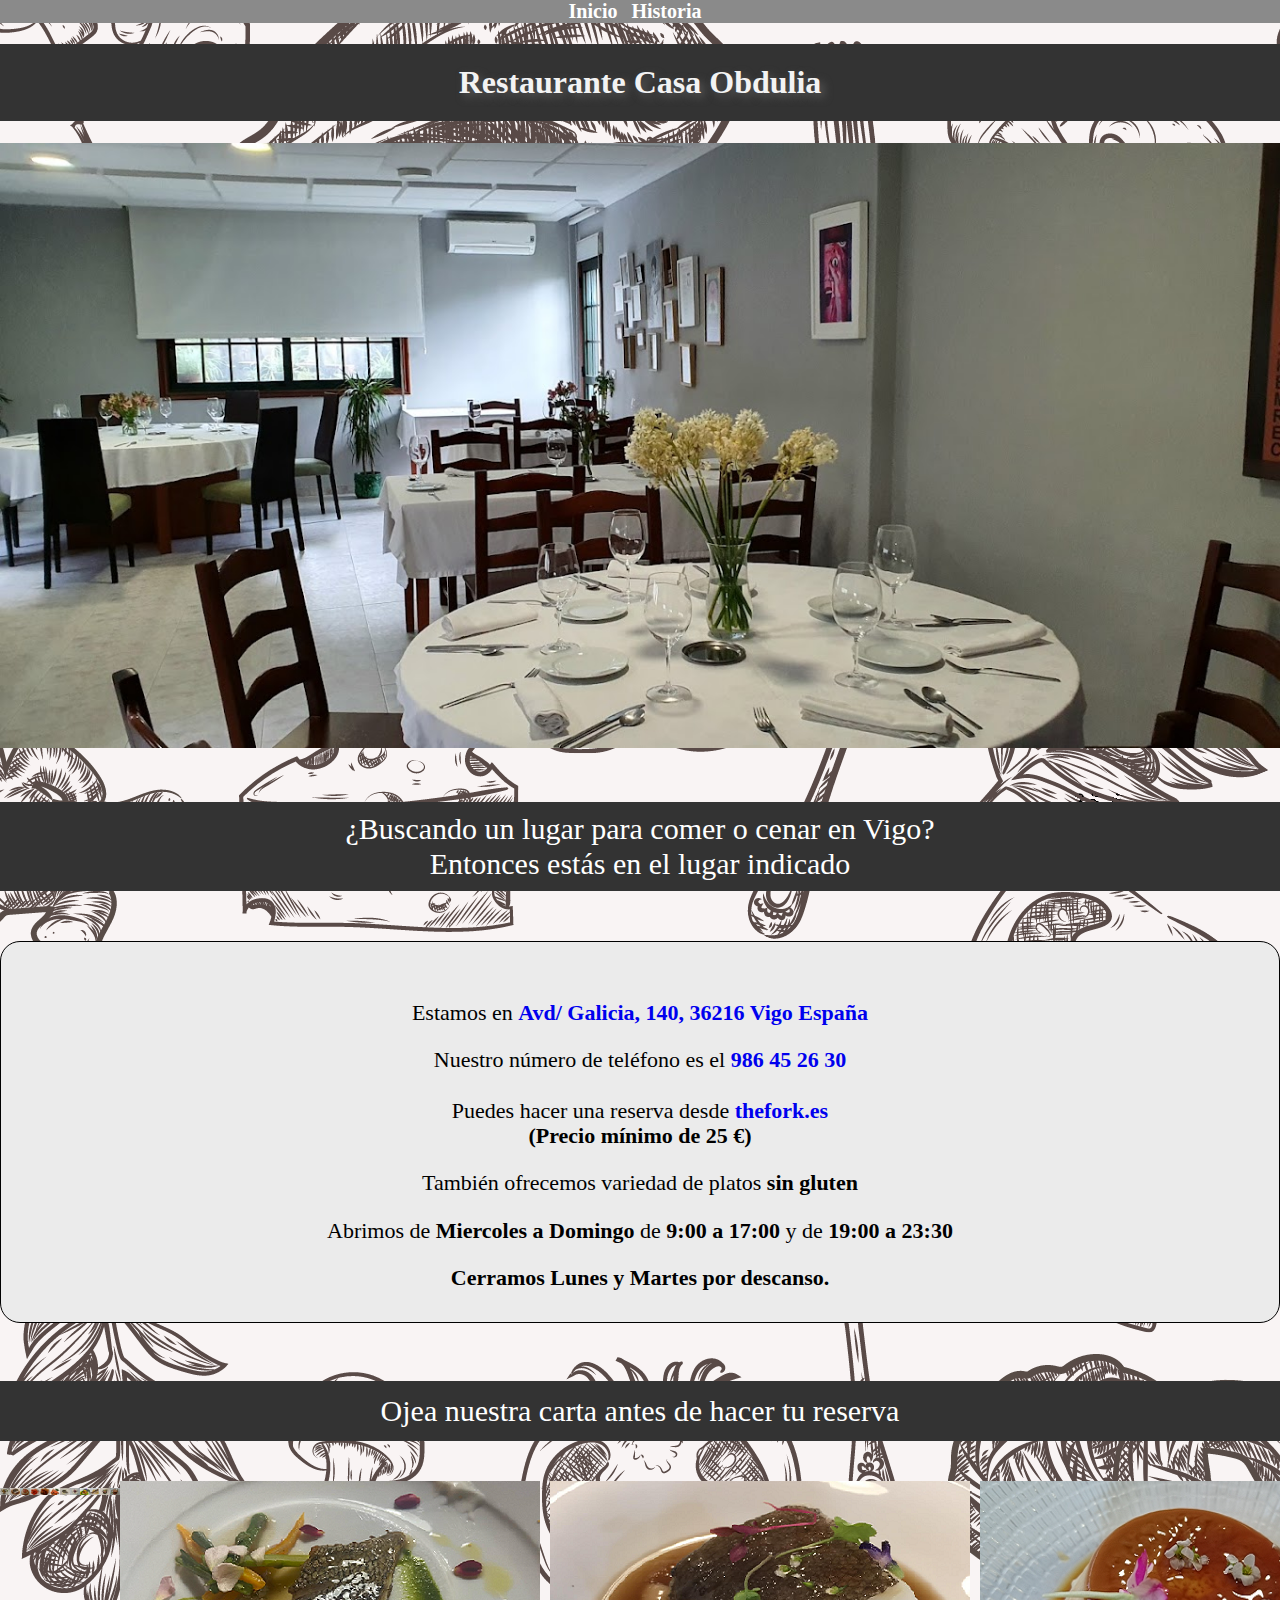
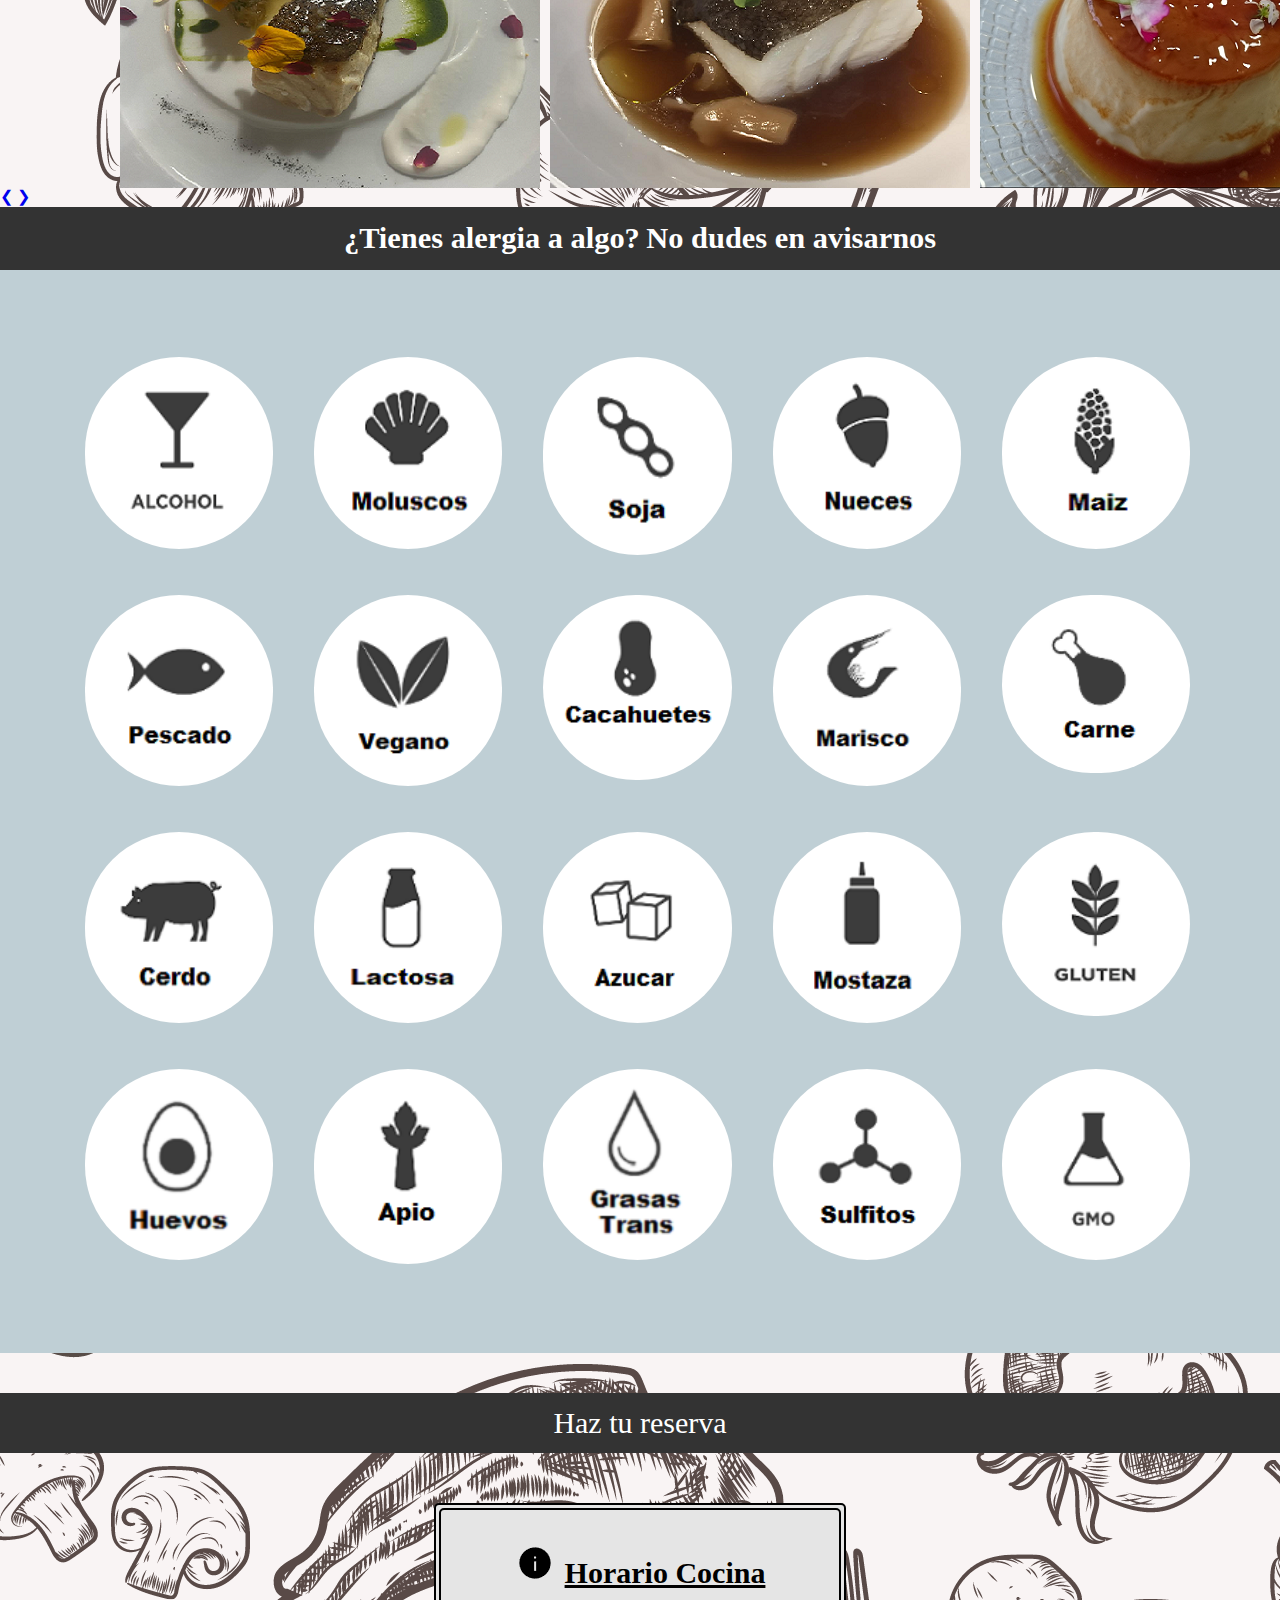
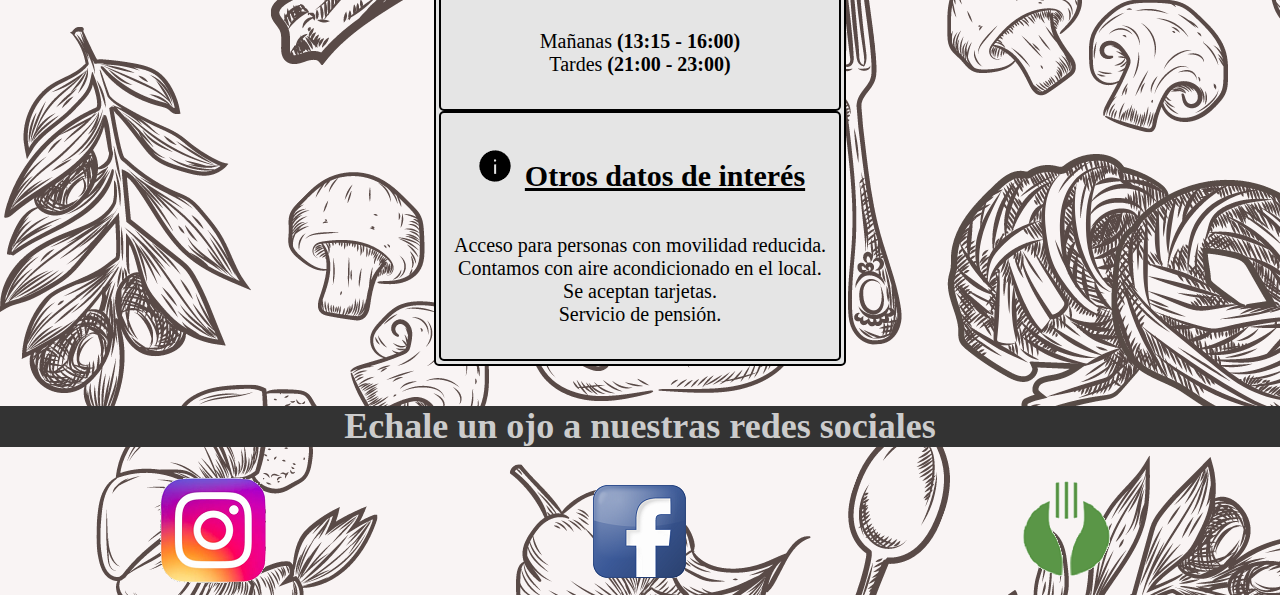
<file: Index.html>
<!DOCTYPE html>

<html lang="es">

<head>
    <meta charset="UTF-8">
    <meta http-equiv="X-UA-Compatible" content="IE=edge">
    <meta name="viewport" content="width=device-width, initial-scale=1.0">
    <title>Restaurante Casa Obdulia</title>
    <link rel="preload" href="css/styleDos.css" as="style">
    <link href="css/styleDos.css" rel="stylesheet">
    <link rel="preload" href="css/normalize.css" as="style">
    <link href="css/normalize.css" rel="stylesheet">

    <!-- <link rel="stylesheet" type="text/css" href="https://cdn.jsdelivr.net/npm/slick-carousel/slick/slick.css" />
    <link rel="stylesheet" type="text/css" href="https://cdn.jsdelivr.net/npm/slick-carousel/slick/slick-theme.css" /> -->

    <!-- <script src="https://code.jquery.com/jquery-3.6.0.min.js"></script> -->

    <!-- <script src="https://cdn.jsdelivr.net/npm/slick-carousel/slick/slick.min.js"></script>
    <script>
        $(document).ready(function () {
            $('.slider').slick({
                // Opciones de configuración del slider
                autoplay: true,
                dots: true,
                arrows: false,
                // Otros ajustes que desees personalizar
            });
        });
    </script> -->

</head>

<body>
    <!-- BOTONES DEL NAVBAR -->
    <nav class="navbar">
        <div>
            <a href="#"><b>Inicio</b></a>
            <a href="Historia.html"><b>Historia</b></a>
        </div>
    </nav>

    <h1>Restaurante Casa Obdulia</h1>

    <header class="contenedor">
        <img class="contenedor" src="img/CasaObduliaInterior.jpg" alt="CasaObduliaInterior">
    </header>


    <!-- SECCION INFO (TEXTINFO + INFOTO) -->
    <h5>¿Buscando un lugar para comer o cenar en Vigo? <br>
        Entonces estás en el lugar indicado</h5>

    <section class="contenedor">

        <div class="info textinfo">
            <p class="ubi"><br> Estamos en <b><a
                        href="https://www.google.com/maps/place/Casa+Obdulia/@42.2513377,-8.6913778,17z/data=!3m1!4b1!4m6!3m5!1s0xd2f62e58bf7e47f:0x981e4b9fb12f9065!8m2!3d42.2513377!4d-8.6891891!16s%2Fg%2F11bc73sbg0" target="_blank">Avd/
                        Galicia, 140, 36216 Vigo España </a></b></p>


            <p>Nuestro número de teléfono es el <a href="tel:+34986452630"><b class="call">986 45 26 30 </b></a>
                <br>
                <br> Puedes hacer una reserva desde
                <a class="reser" href="https://www.thefork.es/restaurante/casa-obdulia-r488737#booking=" target="_blank"><b>thefork.es
                    </b>
                </a>
                <br>
                <b>(Precio mínimo de 25 €)</b><br>
                <!-- <br> Los precios de los menús oscilan entre <b>8€ y 50€</b> -->
            </p>
            <p>También ofrecemos variedad de platos <b class="gluten">sin gluten </b></p>
            <p>Abrimos de <b>Miercoles a Domingo</b> de <b>9:00 a 17:00</b> y de <b>19:00 a 23:30</b></p>
            <p class="close"> <b>Cerramos Lunes y Martes por descanso. </b></p>

        </div>




        <!-- https://lenguajecss.com/css/modelo-de-cajas/bordes-imagenes/  ¡¡IDEA!!-->
        <section>
            <br>

            <a href="/img/CartaCasaObdulia.png" target="_blank">
                <h4>Ojea nuestra carta antes de hacer tu reserva</h4>
            </a>

            <section>
                
                <div class="carousel">
                    
                    <div class="carousel-slide"><!-- Gridplatos -->
                        <div><img  src="img/FotoPlato3.png" alt="Imagen 2"></div>
                        <div><img  src="img/FotoPlato4.png" alt="Imagen 4"></div>
                        <div><img  src="img/FotoPlato6.png" alt="Imagen 6"></div>
                        <div><img  src="img/FotoPlato7.png" alt="Imagen 7"></div>
                        <div><img  src="img/FotoPlato8.png" alt="Imagen 8"></div>
                        <div><img  src="img/FotoPlato5.png" alt="Imagen 5"></div>
                        <div><img  src="img/FotoPlato10.png" alt="Imagen 10"></div>
                        <div><img src="img/FotoPlato11.png" alt="Imagen 11"></div>
                        <div><img  src="img/FotoPlato1.png" alt="Imagen 1"></div>
                        <div><img  src="img/FotoPlato9.png" alt="Imagen 9"></div>
                        <div><img  src="img/FotoPlato12.png" alt="Imagen 12"></div>
                        <div><img  src="img/FotoPlato13.png" alt="Imagen 13"></div>
                    </div>

                    <a class="carousel-prev" href="#">&#10094;</a>
                    <a class="carousel-next" href="#">&#10095;</a>
                
                </div>

            </section>

            <div class="alergia">
                <h3>¿Tienes alergia a algo?</h3> &nbsp; <h3>No dudes en avisarnos</h3>
            </div>
            <!-- SECCION ALERGENOS -->
            <section class="alergenos">


                <div class="GridAlergenos">
                    <div><img class="zoom" src="img/Alcohol.png" alt="Alcohol"></div>
                    <div><img class="zoom" src="img/Moluscos.png" alt="Moluscos"></div>

                    <img class="zoom" src="img/Soja.png" alt="Soja">
                    <img class="zoom" src="img/Nueces.png" alt="Nueces">
                    <img class="zoom" src="img/Maiz.png" alt="Maiz">
                    <img class="zoom" src="img/Pescado.png" alt="Pescado">
                    <img class="zoom" src="img/Vegano.png" alt="Vegano">
                    <img class="zoom" src="img/Cacahuetes.png" alt="Cacahuetes">
                    <img class="zoom" src="img/Marisco.png" alt="Marisco">
                    <img class="zoom" src="img/Aves.png" alt="Aves">
                    <img class="zoom" src="img/Cerdo.png" alt="Cerdo">
                    <img class="zoom" src="img/Lactosa.png" alt="Lactosa">
                    <img class="zoom" src="img/Azucar.png" alt="Azucar">
                    <img class="zoom" src="img/Mostaza.png" alt="Mostaza">
                    <img class="zoom" src="img/Gluten.png" alt="Gluten">
                    <img class="zoom" src="img/Huevos.png" alt="Huevos">
                    <img class="zoom" src="img/Celery.png" alt="Celery">
                    <img class="zoom" src="img/GrasasTrans.png" alt="GrasasTrans">
                    <img class="zoom" src="img/Sulphites.png" alt="Sulphites">
                    <img class="zoom" src="img/GMO.png" alt="GMO">
                </div>

                </div>
            </section>

            <a href="Formulario.html">
                <h4>Haz tu reserva</h4>
            </a>

            <!-- SECCION DE IMAGENES (PLATOS) -->
            <!-- <section class="contenedor platos"> -->

            <!-- <div > 

    // Este era el primer modelo de slider solo con css, pero por alguna razon ahora falla, asi que queda descartado.

            <ul class="slider">
                <li>
                    <img class="zoom" src="img/FotoPlato2.png" alt="FotoPlato2">
                </li>
                <li>
                    <img class="zoom" src="img/FotoPlato3.png" alt="FotoPlato3">
                </li>
                <li>
                    <img class="zoom" src="img/FotoPlato4.png" alt="FotoPlato4">
                </li>
                <li>
                    <img class="zoom" src="img/FotoPlato6.png" alt="FotoPlato6">
                </li>
                <li>
                    <img class="zoom" src="img/FotoPlato7.png" alt="FotoPlato7">
                </li>
                <li>
                    <img class="zoom" src="img/FotoPlato8.png" alt="FotoPlato8">
                </li>
                <li>
                    <img class="zoom" src="img/FotoPlato5.png" alt="FotoPlato5">
                </li>
                <li>
                    <img class="zoom" src="img/FotoPlato10.png" alt="FotoPlato10">
                </li>
                <li>
                    <img class="zoom" src="img/FotoPlato11.png" alt="FotoPlato11">
                </li>
                <li>
                    <img class="zoom" src="img/FotoPlato12.png" alt="FotoPlato12">
                </li>
            </ul>
        </div> -->
            <!-- </section> -->

            <!-- SECCION EXTRA (MAS INFORMACION RELACIONADA CON EL LOCAL) -->
            <section class="contenedor mas">

                <div class="extra">
                    <div>
                        <div>
                            <h3>Horario Cocina</h3>
                            <p> Mañanas <b>(13:15 - 16:00)</b> <br>
                                Tardes <b>(21:00 - 23:00)</b></p>
                        </div>

                        <div>
                            <h3>Otros datos de interés</h3>
                            <p> Acceso para personas con movilidad reducida. <br>
                                Contamos con aire acondicionado en el local. <br>
                                Se aceptan tarjetas. <br>
                                Servicio de pensión.
                            </p>
                        </div>
                    </div>
                </div>

                <!-- <div class="calendar-wrapper">
            <div class="calendar">
                <div class="month">Junio</div>
                <div class="weekdays">
                    <div class="weekday">Dom</div>
                    <div class="weekday">Lun</div>
                    <div class="weekday">Mar</div>
                    <div class="weekday">Mie</div>
                    <div class="weekday">Jue</div>
                    <div class="weekday">Vie</div>
                    <div class="weekday">Sab</div>
                </div>
                <div class="days">
                    <div class="day empty"></div>
                    <div class="day empty"></div>
                    <div class="day empty"></div>
                    <div class="day">1</div>
                    <div class="day">2</div>
                    <div class="day">3</div>
                    <div class="day">4</div>
                    <div class="day">5</div>
                    <div class="day">6</div>
                    <div class="day">7</div>
                    <div class="day">8</div>
                    <div class="day">9</div>
                    <div class="day">10</div>
                    <div class="day">11</div>
                    <div class="day">12</div>
                    <div class="day">13</div>
                    <div class="day">14</div>
                    <div class="day">15</div>
                    <div class="day">16</div>
                    <div class="day">17</div>
                    <div class="day">18</div>
                    <div class="day">19</div>
                    <div class="day">20</div>
                    <div class="day">21</div>
                    <div class="day">22</div>
                    <div class="day">23</div>
                    <div class="day">24</div>
                    <div class="day">25</div>
                    <div class="day">26</div>
                    <div class="day">27</div>
                    <div class="day">28</div>
                    <div class="day">29</div>
                    <div class="day">30</div>
                </div>
            </div>
        </div> -->

            </section>
            <footer>
                <div class="kunfoot">
                    <h2>Echale un ojo a nuestras redes sociales</h2>
                    <div>
                        <a class="zoom" href="https://www.instagram.com/restaurante_casa_obdulia/?hl=es" target="_blank"><img
                                src="img/instagram_Icon.png" alt="instagram"></a>
                        <a class="zoom" href="https://www.latest.facebook.com/pages/Casa-Obdulia/410417532497618" target="_blank"><img
                                src="img/facebook_Icon.png" alt="facebook"></a>
                        <a class="zoom" href="https://www.thefork.es/restaurante/casa-obdulia-r488737" target="_blank"><img
                                src="img/thefork_Icon.png" alt="thefork"></a>
                    </div>
            </footer>

            <script src="carousel.js"></script>
</body>

</html>
</file>
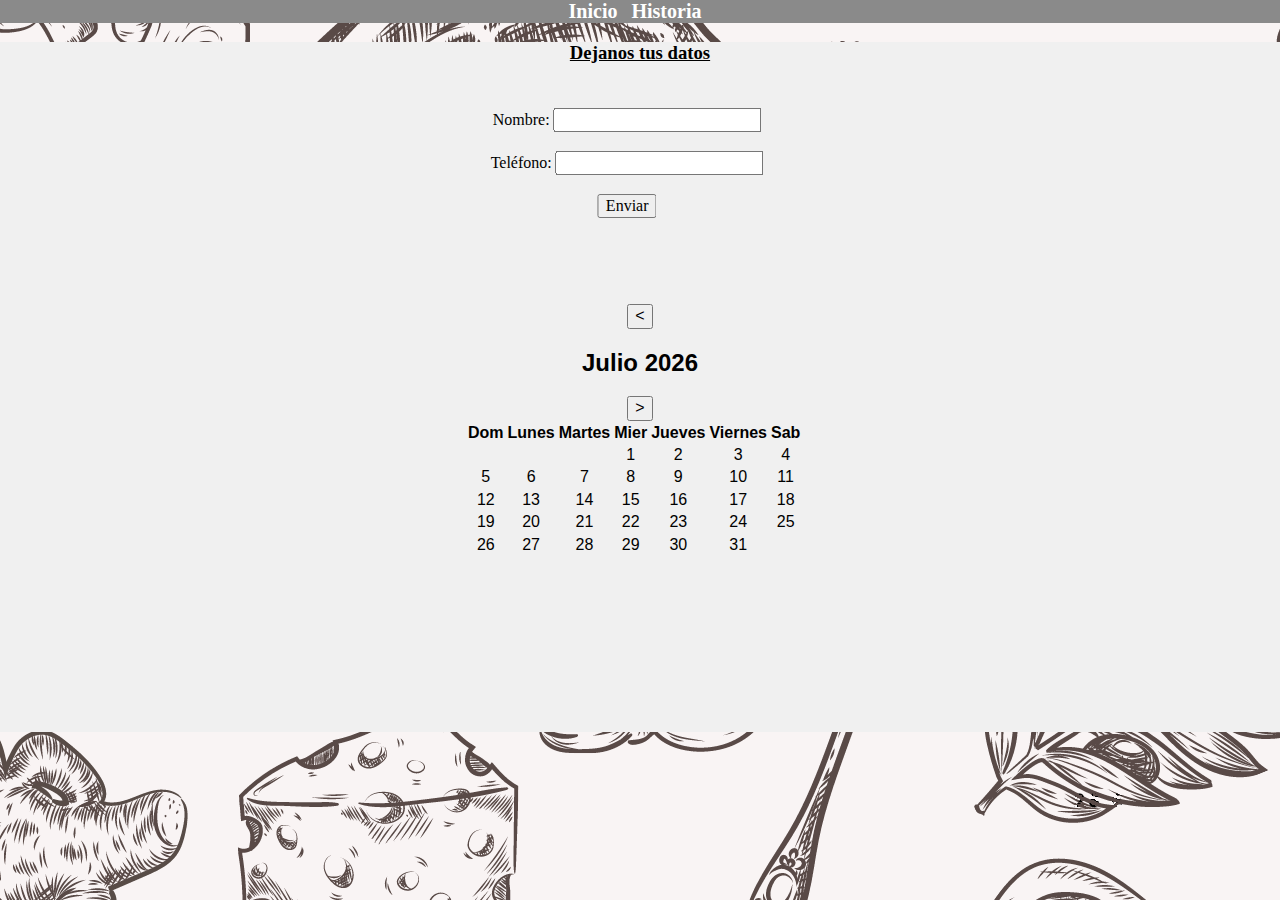
<file: Formulario.html>
<!DOCTYPE html>

<html lang="es">

<head>
    <meta charset="UTF-8">
    <meta http-equiv="X-UA-Compatible" content="IE=edge">
    <meta name="viewport" content="width=device-width, initial-scale=1.0">
    <title>Restaurante Casa Obdulia</title>
    <link rel="preload" href="css/formulario.css" as="style">
    <link href="css/formulario.css" rel="stylesheet">
    <link rel="preload" href="css/normalize.css" as="style">
    <link href="css/normalize.css" rel="stylesheet">
</head>

 

<body>
    <nav class="navbar">
        <div>
            <a href="Index.html"><b>Inicio</b></a>
            <a href="Historia.html"><b>Historia</b></a>
        </div>
 </nav>
 
<section class="cuerpo">
<h3>Dejanos tus datos</h3>
 <br>
 
 <form class="formulario">
    <label for="nombre">Nombre:</label>
    <input type="text" id="nombre" name="nombre" required><br><br>

    <label for="telefono">Teléfono:</label>
    <input type="tel" id="telefono" name="telefono" required><br><br>

    <input type="submit" value="Enviar">
  </form>

 </section >
    <div class="cuerpo calendar-container">
        <div class="calendar">
                
            <div class="header">
                    <button id="prevBtn">&lt;</button>
                    <h2 id="monthYear"></h2>
                    <button id="nextBtn">&gt;</button>
                </div>

                <table>

                    <thead>
                  <!--      La etiqueta <thead> en HTML es utilizada 
                            para definir un bloque que contiene las celdas 
                            de encabezado de una tabla. El contenido dentro 
                            de esta etiqueta se considera como un encabezado 
                            de tabla y se utiliza para describir el contenido 
                            de las columnas de la tabla. -->
                        <tr>
                           <!--  La etiqueta <tr> en HTML representa una fila en una tabla.
                                Es utilizada dentro de una etiqueta <table> para definir una fila de celdas,
                                las cuales son contenidas dentro de etiquetas <td> o <th>
                                (que representan una celda de datos o una celda de encabezado, respectivamente).
                                    -->
                            <th> Dom </th> 
                            <th> Lunes </th>
                            <th> Martes </th>
                            <th> Mier </th>
                            <th> Jueves </th>
                            <th> Viernes </th>
                            <th> Sab </th>
                        </tr>
                    </thead>
                    <tbody id="calendarBody">
                      <!--  El elemento <tbody> delimita las otras partes del contenido de la tabla 
                        que no están en el encabezado o en el pie de página de la tabla.
                         Aparecerá debajo del encabezado de la tabla o, a veces, en el pie de página, 
                         según cómo hayas decidido estructurarlo. </tbody> -->
                </table>

            </div> 

        </div>

</section>
 


                <script src="scripts.js"></script>

</body>
</file>
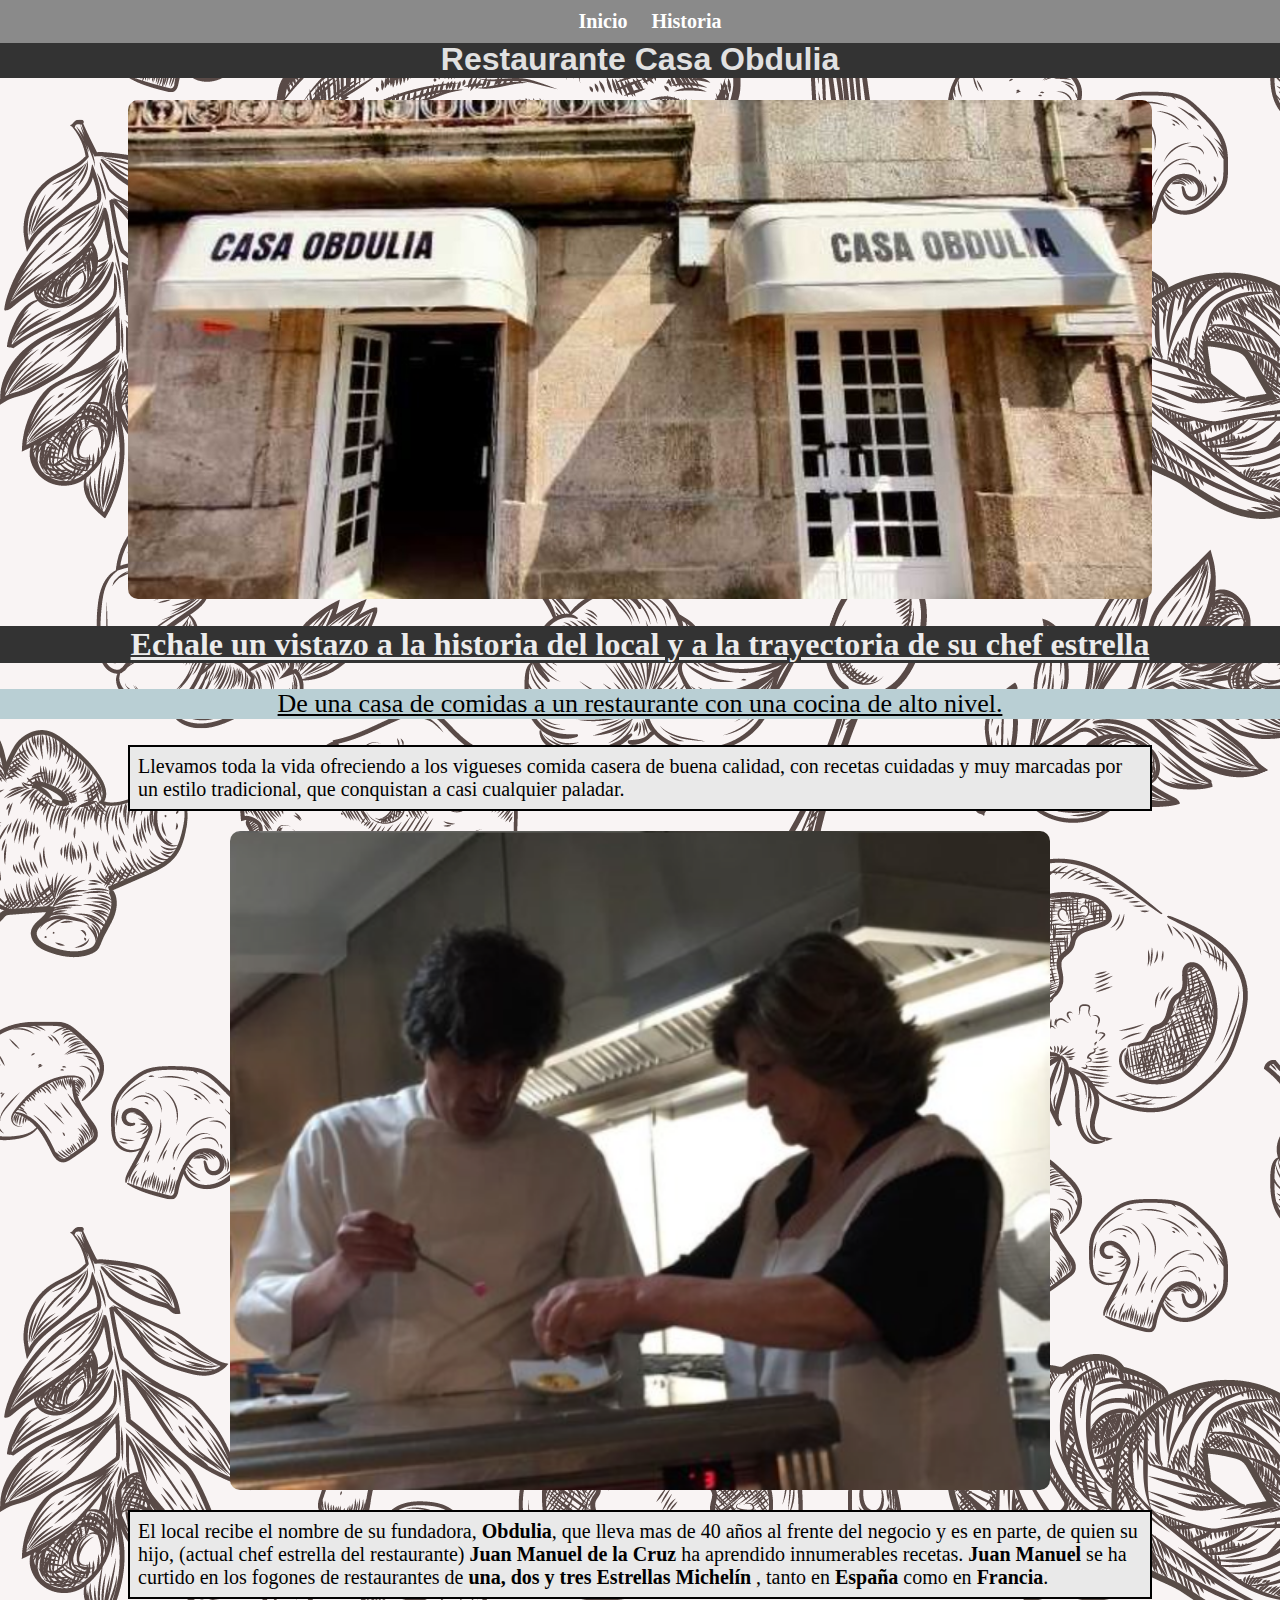
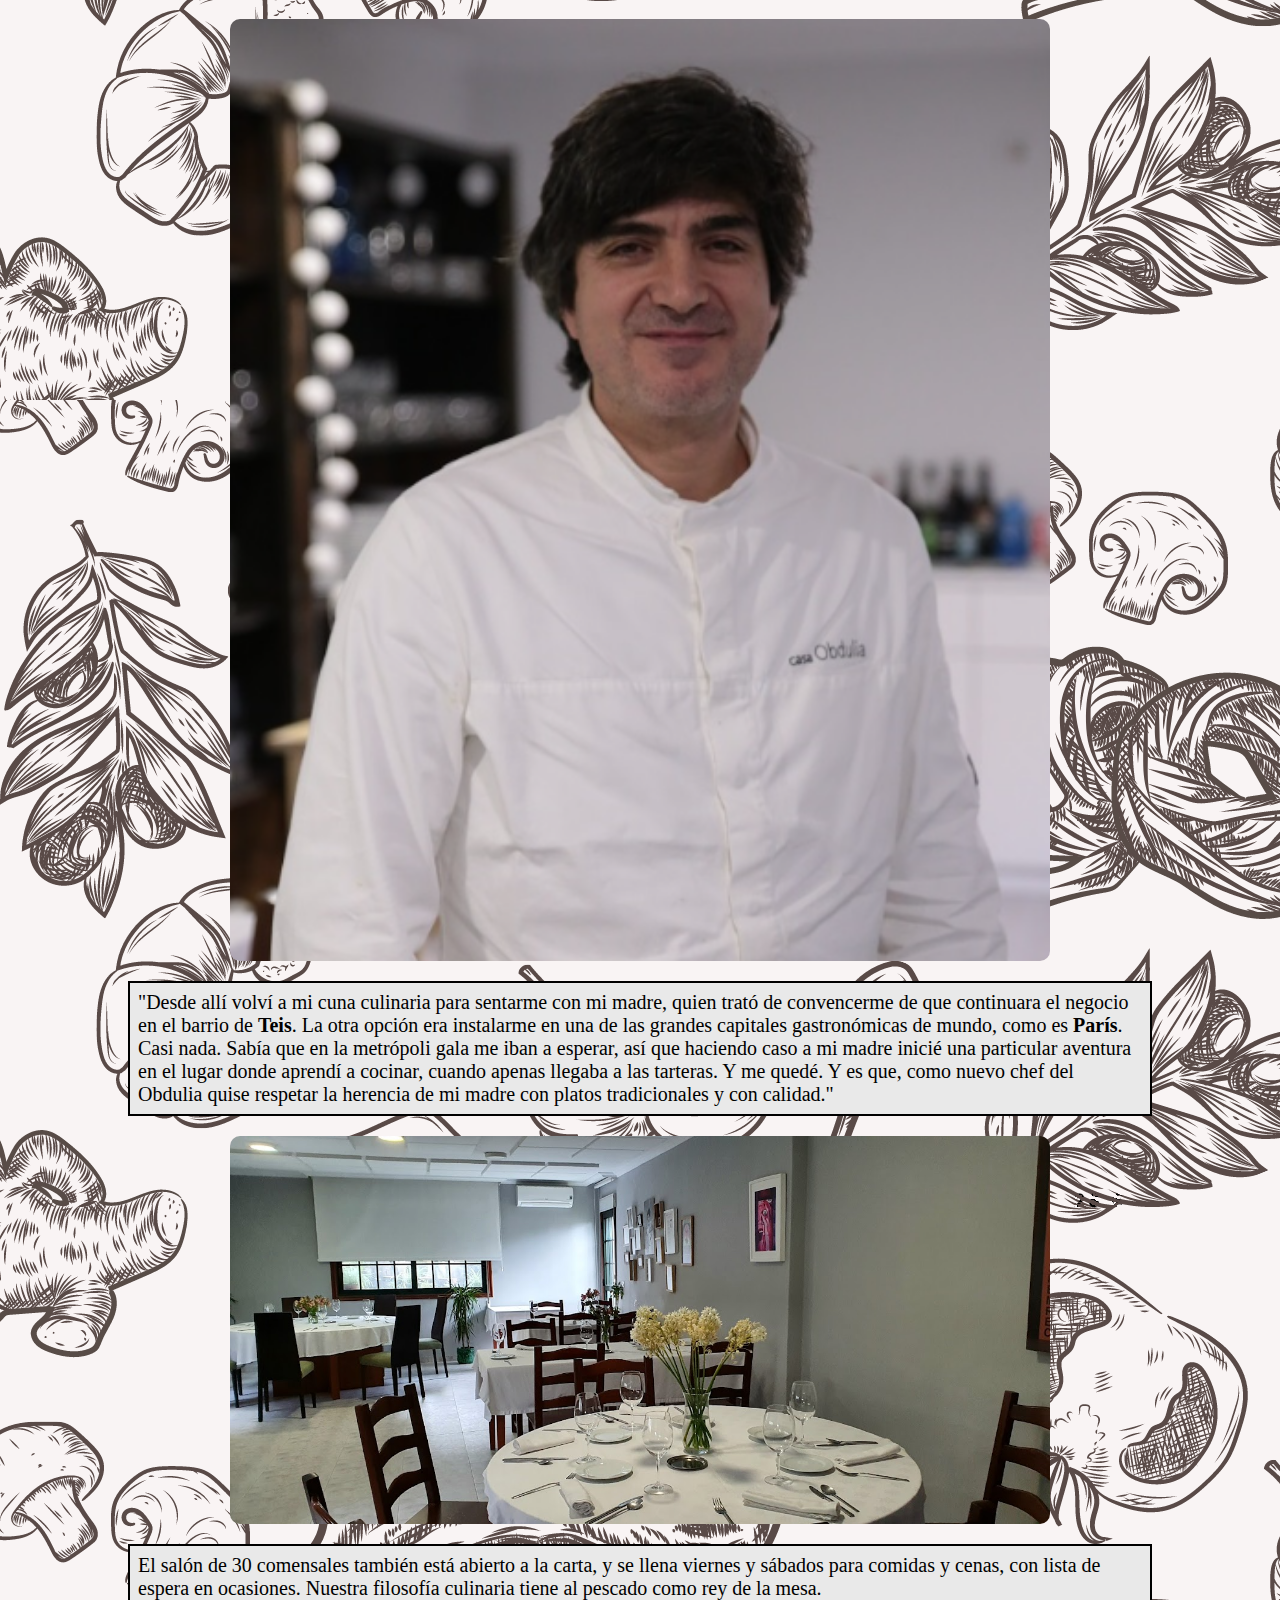
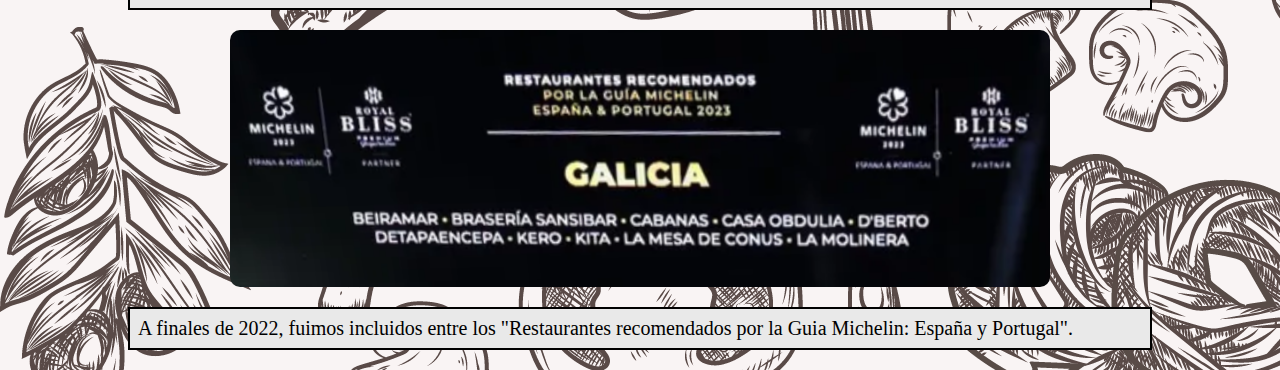
<file: Historia.html>
<!DOCTYPE html>

<html lang="es">

<head>
    <meta charset="UTF-8">
    <meta http-equiv="X-UA-Compatible" content="IE=edge">
    <meta name="viewport" content="width=device-width, initial-scale=1.0">
    <title>Restaurante Casa Obdulia</title>
    <link rel="preload" href="css/style.css" as="style">
    <link href="css/style.css" rel="stylesheet">
    <link rel="preload" href="css/normalize.css" as="style">
    <link href="css/normalize.css" rel="stylesheet">
<!-- 
    <link rel="stylesheet" type="text/css" href="https://cdn.jsdelivr.net/npm/slick-carousel/slick/slick.css"/>
    <link rel="stylesheet" type="text/css" href="https://cdn.jsdelivr.net/npm/slick-carousel/slick/slick-theme.css"/>
   -->
    <!-- <script src="https://code.jquery.com/jquery-3.6.0.min.js"></script> -->

    <!-- <script src="https://cdn.jsdelivr.net/npm/slick-carousel/slick/slick.min.js"></script>
    <script>
      $(document).ready(function(){
        $('.slider').slick({
          // Opciones de configuración del slider
          autoplay: true,
          dots: true,
          arrows: true,
          // Otros ajustes que desees personalizar
        });
      });
    </script> -->
</head>

<body>

    <!-- BOTONES DEL NAVBAR -->
    <nav class="contenedor navbar">
        <div><a href="Index.html"><b>Inicio</b></a>
            <a href="#"><b>Historia</b></a>
        </div>
        <!-- <div class="dropdown">
            <button>Menú Principal</button>
            <div class="dropdown-content">
                <a rel="noopener" target="_blank" href="#">Contacto</a>
                <a rel="noopener" target="_blank" href="#">Historia</a>
            </div>
        </div> -->
    </nav>

    <h1>Restaurante Casa Obdulia</h1>
    <img class="contenedor" src="img/FachadaCasaObdulia.jpg" alt="FachadaCasaObdulia">

        <h2>Echale un vistazo a la historia del local y a la trayectoria de su chef estrella</h2>
        <h3>De una casa de comidas a un restaurante con una cocina de alto nivel.</h3>
    <section class="contenedor infohistoria">
        <!-- <section class="contenedor platos">

            <div class="slider">
                <div><img src="img/FotoPlato2.png" alt="Imagen 1"></div>
                <div><img src="img/FotoPlato3.png" alt="Imagen 2"></div>
                <div><img src="img/FotoPlato4.png" alt="Imagen 4"></div>
                <div><img src="img/FotoPlato6.png" alt="Imagen 6"></div>
                <div><img src="img/FotoPlato7.png" alt="Imagen 7"></div>
                <div><img src="img/FotoPlato8.png" alt="Imagen 8"></div>
                <div><img src="img/FotoPlato5.png" alt="Imagen 5"></div>
                <div><img src="img/FotoPlato10.png" alt="Imagen 10"></div>
                <div><img src="img/FotoPlato11.png" alt="Imagen 11"></div>
                <div><img src="img/FotoPlato12.png" alt="Imagen 12"></div>
              </div> -->

            <!-- <div class="sliderb">
                <ul>
                    <li>
                        <img class="zoom" src="img/FotoPlato2.png" alt="FotoPlato2">
                    </li>
                    <li>
                        <img class="zoom" src="img/FotoPlato3.png" alt="FotoPlato3">
                    </li>
                    <li>
                        <img class="zoom" src="img/FotoPlato4.png" alt="FotoPlato4">
                    </li>
                    <li>
                        <img class="zoom" src="img/FotoPlato6.png" alt="FotoPlato6">
                    </li>
                    <li>
                        <img class="zoom" src="img/FotoPlato7.png" alt="FotoPlato7">
                    </li>
                    <li>
                        <img class="zoom" src="img/FotoPlato8.png" alt="FotoPlato8">
                    </li>
                    <li>
                        <img class="zoom" src="img/FotoPlato5.png" alt="FotoPlato5">
                    </li>
                    <li>
                        <img class="zoom" src="img/FotoPlato10.png" alt="FotoPlato10">
                    </li>
                    <li>
                        <img class="zoom" src="img/FotoPlato11.png" alt="FotoPlato11">
                    </li>
                    <li>
                        <img class="zoom" src="img/FotoPlato12.png" alt="FotoPlato12">
                    </li>
                </ul>
            </div> -->
        <!-- </section> -->
        <div>
            <p>Llevamos toda la vida ofreciendo a los vigueses comida casera de buena calidad,
                con recetas cuidadas y muy marcadas por un estilo tradicional, que conquistan a casi cualquier paladar.
            </p>
        </div>
        <img class="contenedor" src="img/ObduliayJuan.png" alt="ObduliayJuan">
        
        <div>
            <p>El local recibe el nombre de su fundadora,<b> Obdulia</b>, que lleva mas de 40 años
                al frente del negocio y es en parte, de quien su hijo,
                (actual chef estrella del restaurante) <b>Juan Manuel de la Cruz </b> ha aprendido innumerables recetas.
                <b>Juan Manuel</b> se ha curtido en los fogones de restaurantes de <b>una, dos y tres
                    Estrellas Michelín</b> , tanto en <b>España</b> como en <b>Francia</b>.
            </p>
        </div>

        <img class="contenedor" src="img/ChefJuan.png" alt="ChefJuan">
        <div>
            <p>"Desde allí volví a mi cuna culinaria para sentarme con mi madre, quien trató de convencerme de que
                continuara el negocio en el barrio de <b>Teis</b>.
                La otra opción era instalarme en una de las grandes capitales gastronómicas de mundo, como es
                <b>París</b>. Casi nada. Sabía que en la metrópoli gala me iban a esperar, así que haciendo caso a mi
                madre
                inicié una particular aventura en el lugar donde aprendí a cocinar, cuando apenas
                llegaba a las tarteras. Y me quedé.
                Y es que, como nuevo chef del Obdulia quise respetar la herencia de mi madre con platos tradicionales y
                con
                calidad."
            </p>
        </div>
        <img class="contenedorancho" src="img/CasaObduliaInterior.jpg" alt="CasaObduliaInterior">

        <div>
            <p>El salón de 30 comensales también está abierto a la carta, y se llena viernes y sábados para comidas y
                cenas, con lista de espera en ocasiones. Nuestra filosofía culinaria tiene al pescado como rey de la
                mesa.
            </p>
        </div>
        <img class="contenedorancho" src="img/RoyalBliss2023.png" alt="RoyalBliss2023">

        <div>
            <p>
                A finales de 2022, fuimos incluidos entre los "Restaurantes recomendados por la Guia Michelin: España y Portugal".
            </p>
        </div>

    </section>

</body>

</html>
</file>
<file: css/styleDos.css>
/* Estilos base para todos los tamaños de pantalla */
section{
  margin: auto;
}
a{
  text-decoration: none;
}
.contenedor {
  width: 100%;
  margin: auto;
}

html {
  background-image: url(/img/CartaCasaObduliaFondo.png);
}

body {
  margin: auto;
  padding: 0;
} 

*,
*::after,
*::before {
  box-sizing: inherit;
}

/* ------------------------------------------------ */

.navbar {
  background-color: #8a8a8a;
  color: #fff;
  width: 100%;
  top: 0;
  display: flex;
  justify-content: space-around;
}

.navbar a {
  color: #fff;
  text-decoration: none;
  margin: 0 10px 0 0;
  font-size: 20px;
}

h1 {
  background-color: #333333;
  color: rgb(243, 243, 243);
  font-size: 80px;
  font-weight: 800;
  text-align: center;
  text-shadow: 4px 4px 8px rgb(90, 90, 90);
  padding-top: 20px;
  padding-bottom: 20px;
 
}

.header {
  text-align: center;
   background-size: cover;
  background-repeat: none;
  justify-content: center;
  margin-left: 10px;
}

h5 {
  font-size: 30px;
  font-weight: 500;
  text-align: center;
  background-color: #333333;
  color: rgb(255, 255, 255);
  padding: 10px 0;
}

/* .calendar {
  width: 200px;
  border: 1px solid #ccc;
  padding: 10px;
  padding-right: 64px;
  font-family: Arial, sans-serif;
}

.month {
  text-align: center;
  font-weight: bold;
  margin-bottom: 10px;
}

.weekdays {
  display: flex;
  justify-content: space-between;
  margin-bottom: 10px;
}

.weekday {
  text-align: center;
  background-color: #f0f0f0;
  padding: 5px;
  flex-basis: calc(100% / 7);
}

.days {
  display: grid;
  grid-template-columns: repeat(7, 1fr);
  gap: 9px;
}

.day {
  text-align: center;
  padding: 5px;
  border: 1px solid #ccc;
  background-color: #fff;
  width: 100%;
  box-sizing: border-box;
}

.empty {
  width: 100%;
  box-sizing: border-box;
} */

.textinfo {
  text-align: center;
  border-radius: 20px;
  font-size: 22px;
  font-weight: 500;
  color: rgb(0, 0, 0);
  background-color: #ebebeb;
  border: 1px solid black;
  min-width: 360px;
  padding: 10px;
}

.calendar {    
  width: auto;
  font-family: Arial, sans-serif;
  font-size: 14px;
  flex-basis: 50%;
  text-align: center;
}

.calendar .header {
  display: flex;
  justify-content: center;
  align-items: center;
}

table {
  width: 100%;
}

.calendar #prevBtn,
.calendar #nextBtn {
  border: none;
  background-color: transparent;
  font-size: 10px;
  cursor: pointer;
}

.calendar #prevBtn {
  margin-right: 10px;
}

.calendar #nextBtn {
  margin-left: 10px;
}

th,
td {
  padding: 5px;
  text-align: center;
}

td {
  border: 1px solid #000000;
  cursor: pointer;
}

.selected {
  background-color: #6dd197;
}
 */
.zoom {
  transition: transform .2s;
}

.zoom:hover {
  transform: scale(1.2);
}

.contenedorancho {
  width: 60%;
  margin: 20px;
}

/* .ubi::after {
  content: url(../img/pin.png);
}

.call::after {
  content: url(../img/call.png);
}

.reser::after {
  content: url(../img/calendar.png);
}

.gluten::after {
  content: url(../img/kitchen.png);
}

.close::after {
  content: url(../img/not_disturb.png);
} */

/* ESTILOS SECCION ALERGENOS */

.alergia {
  display: flex;
  justify-content: center;
  padding: 1px 0;
  text-align: center;
  font-size: 26px;
  background-color: #333333;
  color: rgb(255, 255, 255);
}

.alergia h3 {
  line-height: 1px;
}

.GridAlergenos {
  background-color: #bfcfd5;
  padding: 77px;
  display: grid;
  grid-template-rows: 1fr 1fr 1fr 1fr;
  grid-template-columns: 1fr 1fr 1fr 1fr 1fr;
  gap: 20px;
}

.GridAlergenos img {
  width: 90%;
  border-radius: 100px;
}

/*  MEDIA ESTILOS ALERGENOS ------------------------------------------------ */

.extra {
  display: flex;
  justify-content: center;
  padding: 10px;
}

.extra div {
  border: 2px solid black;
  border-radius: 5px;
  padding: 3px;
  background-color: #e5e5e5;
}

.extra h3 {
  text-decoration: underline;
  font-size: 30px;
  font-weight: 800;
  text-align: center;
}

.extra h3::before {
  content: url(../img/infoicon.png);
  padding-top: 40px;
  padding-right: 10px;
  margin-top: 10px;
}

.extra p {
  text-align: center;
  font-size: 20px;
  padding: 10px;
  font-weight: 400;
}

.Gridplatos {
  /* background-color: #F5E8C7; */
  padding-top: 40px;
  padding-bottom: 20px;
  display: grid;
  grid-template-rows: 1fr 1fr;
  grid-template-columns: 1fr 1fr 1fr;
  

}

.Gridplatos img {
  width: 100%;
}
@media (max-width:1200px){

  h1{
    font-size: 44px;
  }
  
}

@media(max-width:800px) {
  .navbar {
    position: absolute;
    align-items: center;
  }

  .info {
    width: 480px;
    flex-direction: column;
    align-items: center;
    text-align: center;
  }

  .textinfo {
    margin: auto;
    position: center;
     width: 60%;
  }

  h1 {
    font-size: 32px;
  }

 .GridAlergenos {
    width: 80%;
    grid-template-rows: 1fr 1fr 1fr 1fr 1fr;
    grid-template-columns: 1fr 1fr 1fr 1fr;
    gap: 2px;
    margin: auto;
    padding-left: 77px;
    padding-right: 77px;
  }

  section {
    width: 100%;
    padding: 0;
    margin: auto;
  }

  header img {
    width: 100%;
  }

  .Gridplatos {
    padding-left: 100px;
    padding-right: 100px;
    grid-template-rows: 1fr 1fr;
    grid-template-columns: 1fr 1fr;
    gap: 2px;
    margin:auto;
  }
  section{
    margin: none;
  }

  div{
    margin: none;
  }

  header {
    width: 100%;
    padding: 0;
    margin: 0;
  }

  h1 {
    font-size: 60px;
}

h5 {
    font-size: 20px;
}

}

h4 {
  line-height: 60px;
  font-size: 30px;
  font-weight: 500;
  text-align: center;
  background: fixed;
  background-color: #333333;
  color: rgb(255, 255, 255);
}

.mas{
  display: flex;
  flex-wrap: wrap;
  justify-content: center;
}

.kunfoot h2 {
  color: #ccc;
  background-color: #333333;
  text-align: center;
  font-size: 36px;
}

.kunfoot div {

  text-align: center;
  font-size: 36px;
  display: flex;
  justify-content: space-around;
}

@media(max-width:680px) {
  section{
    margin: auto;
  }
  .GridAlergenos {
    width: 100%;
    grid-template-rows: 1fr 1fr 1fr 1fr 1fr 1fr;
    grid-template-columns: 1fr 1fr 1fr;
    gap: 2px;
  
  }

  .alergia {
    display: block;
    font-size: 20px;
  }
}

@media (max-width: 480px) {
  .Gridplatos{
    width: auto;
    grid-template-rows: 1fr 1fr;
    grid-template-columns: 1fr 1fr;
  }
  .Gridplatos img{
    width: 100%;
  }

  .info{
    width: 300px;
  }

  .textinfo{
    min-width:none;
  }

  header img {
   width: 95%;
   align-items: center;
   justify-self: center;
   text-align: center;
  }

  img {
    width: 95%;
  }

  h1 {
    font-size: 12px;
  }
  section{
    margin: auto;
  }
.GridAlergenos{
  padding: 0px;
}
}

@media (max-width:300px){
.textinfo{
  min-width: fit-content;  
  margin: 0;
  padding: 0;
  font-size: 14px;
}
.contenedor{
  margin:auto;
  padding: auto;
  
}
}

@media (max-width:540px){
  .GridAlergenos{
    padding: 0%;
    grid-template-rows: 1fr 1fr 1fr;
    grid-template-columns: 1fr 1fr 1fr ;
    margin:0 10px 0 0; 
  }
}

.GridAlergenos img{
  margin-left: 8px;
  margin-top: 10px;
  margin-bottom: 10px;
}

.carousel {
  position: relative;
  overflow: hidden;
}

.carousel-slide {
  display: flex;
  animation: slideAnimation 10s linear infinite;
}

.carousel-slide img {
  margin-right: 10px;
  width: 100%;
  height: auto;
}

@keyframes slideAnimation {
  0% {
    transform: translateX(0%);
  }
  100% {
    transform: translateX(-100%);
  }
}

@media (max-width: 800px) {
  .carousel-slide img {
    /* Estilos específicos para dispositivos móviles */
    width: 100%;
    height: auto;
    margin-right: 5px; /* Espacio entre las imágenes */
  }
}
</file>
<file: css/formulario.css>
html {
  z-index: 1;
  background-image: url(/img/CartaCasaObduliaFondo.png);
}

a{
    text-decoration: none;
  }

.navbar {
    background-color: #8a8a8a;
    color: #fff;
    width: 100%;
    top: 0;
    display: flex;
    justify-content: space-around;
  }
  
  .navbar a {
    color: #fff;
    text-decoration: none;
    margin: 10px 10px 0 0;
    font-size: 20px;
  }

  .cuerpo{
    z-index: 2;
    background-color: #f0f0f0;
  }

  h3{
    text-decoration: underline;
    text-align: center;
    margin-bottom: 20px;
    padding-bottom: 30px;
  }
  .formulario{
  margin-top: 10px;
  }

  form {
    position: absolute;
    top: 17%;
    left: 49%;
    transform: translate(-50%, -50%);
    text-align: center;
  }
  
  .calendar-container {
    display: flex;
    justify-content: center;
    align-items: center;
    height: 600px;
  }
  
  .calendar {
    width: 350px;
    padding: 10px;
    font-family: Arial, sans-serif;
    text-align: center; /* Centramos el texto del calendario */
  }
  
  .month {
    font-weight: bold;
    margin-bottom: 10px;
  }
  
  .prev-month,
  .next-month {
    position: absolute;
    top: 0;
    bottom: 0;
    width: 20px;
    background-color: #f0f0f0;
    cursor: pointer;
    display: flex;
    align-items: center;
    justify-content: center;
  }
  
  .prev-month {
    left: -30px; 
  }
  
  .next-month {
    right: -30px; 
  }
  
  .weekdays {
    display: none;
  }
  
  .days {
    display: grid;
    grid-template-columns: min-content repeat(6, 1fr);
    gap: 9px;
  }
  
  .day {
    display: flex;
    align-items: center;
    justify-content: flex-start;
    padding: 5px;
    border: 1px solid #ccc;
    background-color: #fff;
    width: 100%;
    box-sizing: border-box;
    user-select: auto;
  }
  
  .day .weekday {
    text-align: center;
    background-color: #f0f0f0;
    padding: 5px;
    width: 50px;
  }
  
  .day .number {
    text-align: center;
    flex-grow: 1;
  }
</file>
<file: css/style.css>
/* las medida-quertys genericas (tamaño de pagina) son: 1140px en PC, 768px en tablet y 480px para moviles */

/* ESTILOS BASICOS DE LA PAGINA */

html {
    background-image: url(/img/CartaCasaObduliaFondo.png);
}

body img {
    width: 80%;
}

.contenedor {
    width: 80%;
    margin: 0 auto;
}

.contenedorancho {
    width: 80%;
    margin: auto;
}

.divhorizontal {
    border: 1px solid rgb(0, 0, 0);
}

*,
*::after,
*::before {
    box-sizing: inherit;
}

a {
    text-decoration: none;
}

.portada {
    display: flex;
    justify-content: center;
}

body img {
    display: flex;
    justify-content: center;
    width: 100%;
    border-radius: 10px;
}

/*---------------------------------------------------------------------------------
    @MEDIA ESTILOS BASICOS DE LA PAGINA*/

@media(min-width:1100px) {
    .contenedor {
        width: 80%;
        margin: 0 auto;
    }
}

/* ------------------------------------------------------------------------------ */

/* ESTILOS NAVBAR */

/* NAV CON .DROPDOWN Y .DROPDOW-CONTENT 
SE DESPLIEGA AL PASAR EL PUNTERO POR ENCIMA.
** FALLO ** -> NO SE VEN LAS LETRAS DEL DESPLEGABLE POR CULPA DE LA IMAGEN 
nav{
    padding: 20px;
}

.dropdown{
    display: inline-block;
    position: relative;
}

.dropdown-content {
    display: none;
    position: absolute;
    width: 100%;
    overflow: auto;
    box-shadow: 0px 10px 10px 0px rgb(0, 0, 0);
  }

  .dropdown:hover .dropdown-content {
    display: block;
  }

  .dropdown-content a {
    display: block;
    color: #000000;
    padding: 10px;
    text-decoration: none;
  }

  .dropdown-content a:hover {
    color: #FFFFFF;
    background-color: #1e378a;
  } */

/*---------------------------------------------------------------------------------*/

/* NAV CON BOTONES BASICOS (FUNCIONAL)
    USA LA CLASE NAVBAR */
    .navbar {
        background-color: #8a8a8a;
        color: #fff;
        padding: 10px;
        position: fixed;
        width: 100%;
        top: 0;
        transition: top 0.3s;
        display: flex;
        justify-content: space-around;
      }
      
      .navbar a {
        color: #fff;
        text-decoration: none;
        margin: 0 10px;
        font-size: 20px;
      }
      
      @media(max-width: 600px) {
        .navbar {
          flex-direction: column;
          align-items: center;
        }
      
        .navbar a {
          margin: 5px 0;
        }
      }
      
      /* Estilos adicionales para mover el navbar al desplazarse */
      @media(min-width: 601px) {
        .navbar.scroll {
          top: -80px;
        }
      }
/* ------------------------------------------------------------------------------ */

/* ESTILOS HEADER (CABESA) */

.cabesa {
    background-size: cover;
    background-repeat: none;
    max-width: 100%;
    display: flex;
    justify-content: center;
    margin-bottom: 15px;
}

/* --------------------------------------------------------------------------- */

/* ESTILOS DE ENCABEZADOS ( H1 a H6 ) */

h1 {
    color: rgb(225, 225, 225);
    font-family: 'Gill Sans', 'Gill Sans MT', Calibri, 'Trebuchet MS', sans-serif;
    font-size: 80px;
    font-weight: 800;
    text-align: center;
    /* text-shadow: 4px 4px 8px rgb(169, 188, 197); */
    background-color: #333333;
    padding-top: 20px;
    margin-top: 20px;
}

h5 {
    font-family: 'Gill Sans', 'Gill Sans MT', Calibri, 'Trebuchet MS', sans-serif;
    font-size: 30px;
    font-weight: 500;
    text-align: center;
    background-color: #333333;
    color: rgb(221, 221, 221);
    border-radius: 20px;
    border-width: fit-content;
}

/* ESTILOS INFO */

.info {
    display: flex;
    margin-top: 20px;
    text-align: center;
    justify-content: center;
}

.info div {
    flex: 50%;
    margin: 5px;
}

.textinfo {
    width: 480px;
    border-radius: 20px;
    font-size: 22px;
    font-weight: 500;
    color: rgb(0, 0, 0);
    background-color: #F5E8C7;
}

.confoto {
    background-image: url(../img/ChefJuan.png);
    background-size: cover;
    background-repeat: none;
    border-radius: 20px;
}

h2 {
    text-align: center;
    font-size: 32px;
    font-weight: 600;
    text-decoration: underline;
    background-color: #333333;
    color: #ececec;
}

h3 {
    background: #b9cfd4;
    justify-content: center;
    text-align: center;
    font-size: 26px;
    font-weight: 500;
    text-decoration: underline;
}

.infohistoria p {
    font-size: 20px;
    background-color: rgb(233, 233, 233);
    border: 2px solid black;
    padding: 8px;
}

.infohistoria img {
    display: flex;
    justify-content: center;
    max-width: 100%;
}

.zoom {
    transition: transform .2s;
}

.zoom:hover {
    transform: scale(1.2);
}

.ubi::after {
    content: url(../img/pin.png);
}

.call::after {
    content: url(../img/call.png);
}

.reser::after {
    content: url(../img/calendar.png);
}

.gluten::after {
    content: url(../img/kitchen.png);
}

.close::after {
    content: url(../img/not_disturb.png);
}

/* -------------------------------- */

.calendar {
    width: 300px;
    font-family: Arial, sans-serif;
    font-size: 18px;
}

.header {
    text-align: center;
    margin-bottom: 10px;
}

table {
    width: 100%;
}

th,
td {
    padding: 5px;
    text-align: center;
}

th {
    background-color: #ccc;
}

td {
    border: 1px solid #0a21a5;
    cursor: pointer;
}

.selected {
    background-color: #10ad52;
}

/* ---------------------------------------------------------------------------
    @MEDIA ESTILOS INFO */

@media(max-width:768px) {
    .info {
        margin: 20px;
        display: block;
    }

    .info div {
        max-width: 100%;
    }

    .textinfo p {
        text-align: center;
    }

    .calendar {
        display: grid;
        grid-template-columns: repeat(7, 1fr);
        gap: 10px;
    }

}

@media(max-width:480px) {
    .info {
        display: block;
        text-align: center;
        margin: 20px;
        max-width: fit-content;
    }

    .info div {
        max-width: 90%;
    }

    .confoto {
        max-width: fit-content;
    }

    .calendar {
        display: grid;
        grid-template-columns: repeat(3, 1fr);
        gap: 10px;
    }
}

/*-------------------------------------------------------------------------  */

/* ESTILOS SECCION IMAGENES (PLATOS) */

.platos {
    margin-top: 10px;
    padding-top: 20px;
    border-top: 10px;
    max-width: 22%;
}

.slider {
    margin: auto;
    overflow: hidden;
}

/* .slider {
    width: 100%;
    margin: auto;
}

.slider ul {
    display: flex;
    padding: 0;
    width: 500%;
    animation: cambio 20s infinite alternate linear;
}

.slider li {
    width: 100%;
    list-style: none;
}

.slider img {
    width: 100%;
    border-radius: 10px;
}

@keyframes cambio {
    0% {
        margin-left: 0;
    }

    20% {
        margin-left: 0;
    }

    25% {
        margin-left: -100%;
    }

    45% {
        margin-left: -100%;
    }

    50% {
        margin-left: -200%;
    }

    70% {
        margin-left: -200%;
    }

    75% {
        margin-left: -300%;
    }

    100% {
        margin-left: -300%;
    }
}  */

/* -------------------------------------------------------------------------
    @MEDIA ESTILOS SECCION IMAGENES / PLATOS | ACTUALMENTE INSERVIBLE |*/

/* @media(max-width:768px) {
    .platos {
        display: block;
        padding-left: 25px;
        margin: 50px;
        justify-content: center;
    }

    .platos div {
        max-width: 100%;
    }
}
*/

@media(max-width:480px) {
    .slider {
        padding-top: 30px;
    }
}

/* ------------------------------------------------------------------------ */

/* ESTILOS SECCION ALERGENOS */

.alergenos {
    background-color: #FAC0B5;
    padding-bottom: 20px;
    margin-bottom: 25px;
}

.alergenos h3 {
    display: flex;
    text-align: center;
    font-size: 26px;
    background-color: rgb(0, 0, 0);
    color: rgb(206, 159, 5);
    border-radius: 16px;
    flex-direction: column;
}

.GridAlergenos {
    padding-right: 160px;
    display: grid;
    grid-template-rows: 1fr 1fr 1fr 1fr;
    grid-template-columns: 1fr 1fr 1fr 1fr 1fr;
    gap: 20px;
}

.GridAlergenos img {
    border-radius: 80px;
}

/*  MEDIA ESTILOS ALERGENOS ------------------------------------------------ */
@media(max-width:768px) {
    .GridAlergenos {
        grid-template-rows: 1fr 1fr 1fr 1fr 1fr;
        grid-template-columns: 1fr 1fr 1fr 1fr;
        gap: 2px;
        margin: 0 auto;
    }
}

@media(max-width:480px) {
    .GridAlergenos {
        width: 100%;
        grid-template-rows: 1fr 1fr 1fr 1fr 1fr;
        grid-template-columns: 1fr 1fr 1fr 1fr;
        gap: 2px;
        margin: 0 auto;
    }
}

/* ------------------------------------------------------------------------- */

/* ESTILOS SECCION EXTRA */
.sectionFinal{
    display: flex;
}
.sectionFinal .derecho{
    justify-content: right;
}
.extra {
    display: flex;
    justify-content: left;
    padding: 10px;
    margin-right: -250px;
}

.extra div {
    border: 2px solid black;
    border-radius: 5px;
    padding: 3px;
    background-color: #D0FAAD;
}

.extra h3 {
    text-decoration: underline;
    font-size: 30px;
    font-weight: 800;
    text-align: center;
}

.extra h3::before {
    content: url(../img/infoicon.png);
    padding-top: 40px;
    padding-right: 10px;
    margin-top: 10px;
}

.extra p {
    text-align: center;
    font-size: 20px;
    padding: 10px;
    font-weight: 400;
}

/* --------------------------------------------------------------------------
    @MEDIA SECCION EXTRA */

@media(max-width:768px) {
    .extra h3 {
        text-align: center;
        display: block;
    }

    .extra h3::before {
        display: none;
    }

    .extra p {
        padding-left: 25px;
    }
}

@media(max-width:480px) {
    .extra p {
        text-align: center;
        padding-left: 10px;
    }
}

/*---------------------------------------------------------------------------  */

/* SECCION SOCIAL / FOOTER */

footer h2 {
    text-align: center;
    font-size: 36px;
}

.kunfoot div {
    display: flex;
    justify-content: space-around;
}

/* ----------------------------------------------------------------
    @MEDIA SECCION SOCIAL  */

@media(max-width:768px) {

    .insta {
        padding-left: 100px;
    }
}

@media(max-width:480px) {

    .insta {
        padding-left: 40px;
    }

    .facebook {
        padding-left: 32px
    }
}

/*---------------------------------------------------------------  */
</file>
